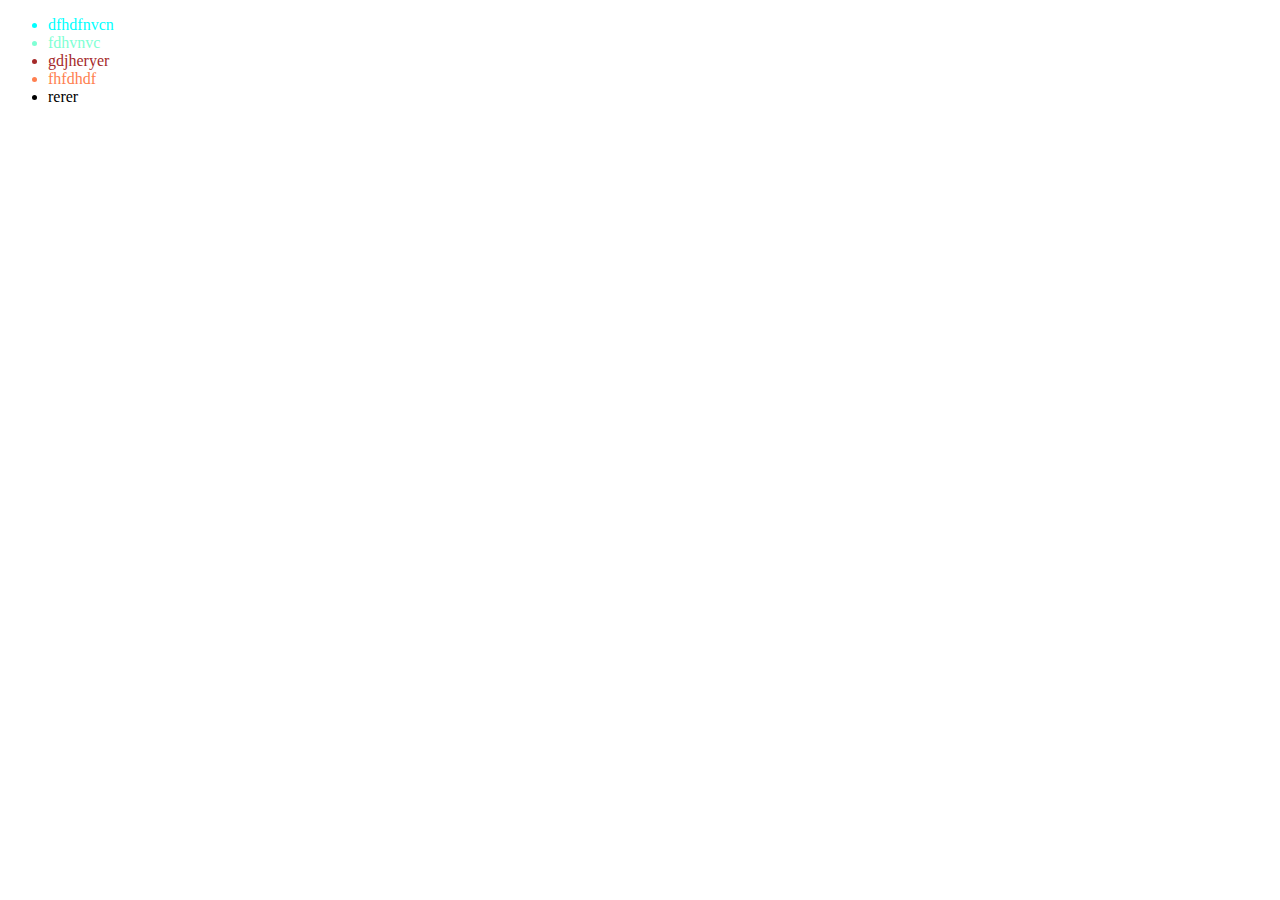
<file: Works/lesson4/index.html>
<!DOCTYPE html>
<html lang="en">
<head>
    <meta charset="UTF-8">
    <meta http-equiv="X-UA-Compatible" content="IE=edge">
    <meta name="viewport" content="width=device-width, initial-scale=1.0">
    <title>Document</title>
    <link rel="stylesheet" href="assets/css/style.css">
</head>
<body>
    <ul>
        <li class="a">dfhdfnvcn</li>
        <li class="b">fdhvnvc</li>
        <li class="c">gdjheryer</li>
        <li class="d">fhfdhdf</li>
        <li class="e">rerer</li>
    </ul>    
</body>
</html>
</file>
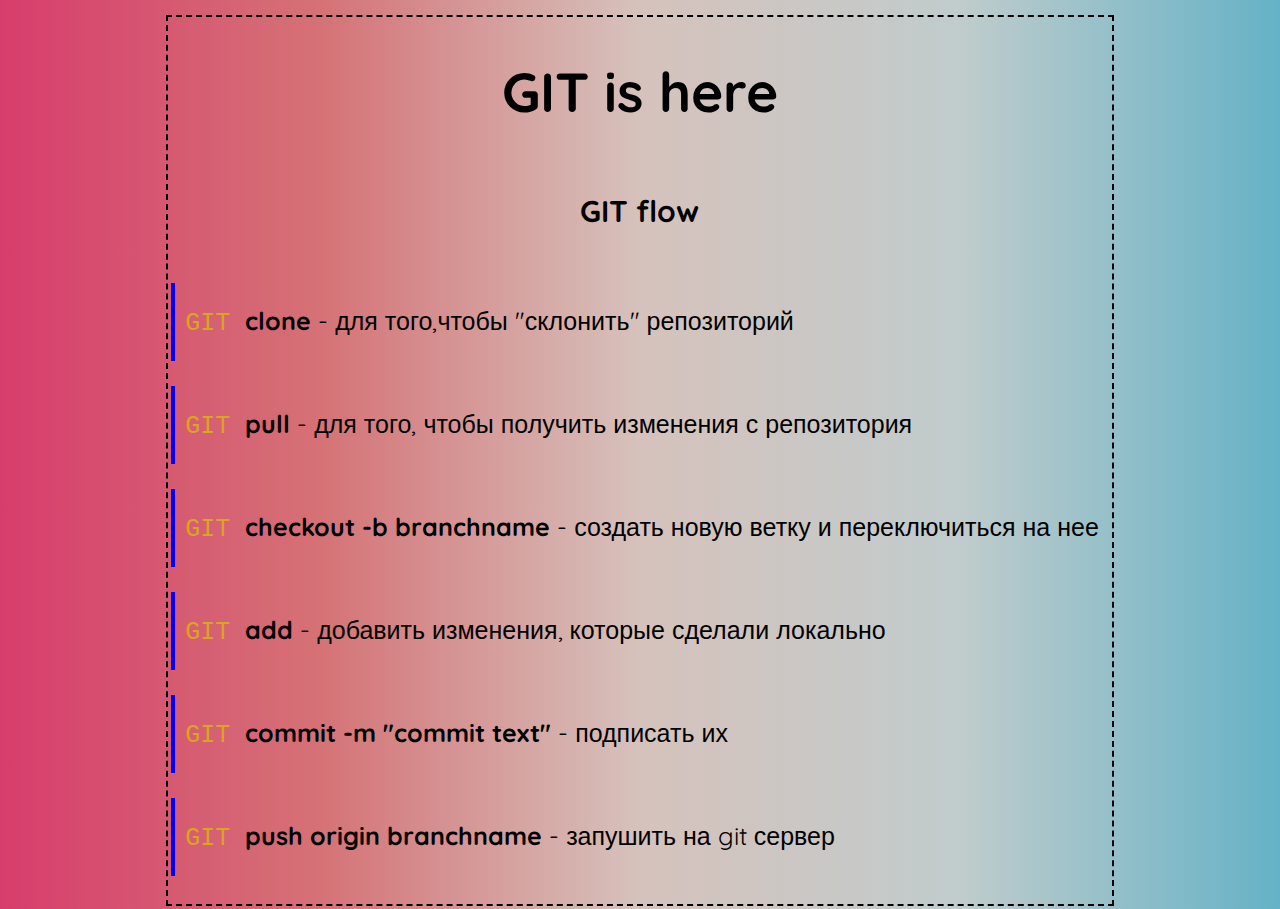
<file: Works/lesson5/index.html>
<!DOCTYPE html>
<html lang="en">
<head>
    <meta charset="UTF-8">
    <meta http-equiv="X-UA-Compatible" content="IE=edge">
    <meta name="viewport" content="width=device-width, initial-scale=1.0">
    <title>Document</title>
    <link rel="stylesheet" href="assets/css/style.css">
    <style>
        @import url('https://fonts.googleapis.com/css2?family=Quicksand:wght@300;500&display=swap');
    </style>
</head>
<body>
    <table>
        <tr>
            <td><h1>GIT is here</h1></td>
        </tr>
        <tr>
            <td><h2>GIT flow</h2></td>
        </tr>
        <tr>
        <td>
            <p><code> GIT </code> <strong>clone</strong> - для того,чтобы "склонить" репозиторий</p>
           
            <p><code> GIT </code> <strong>pull</strong> - для того, чтобы получить изменения с репозитория</p>
           
            <p><code> GIT </code> <strong>checkout -b branchname</strong> - создать новую ветку и переключиться на нее</p>
            
            <p><code> GIT </code> <strong>add</strong> - добавить изменения, которые сделали локально </p>
            
            <p><code> GIT </code><strong>commit -m "commit text"</strong> - подписать их</p>

            <p><code> GIT </code><strong>push origin branchname</strong> - запушить на git сервер</p>
        </td>
        </tr>
    </table>
</body>
</html>
</file>
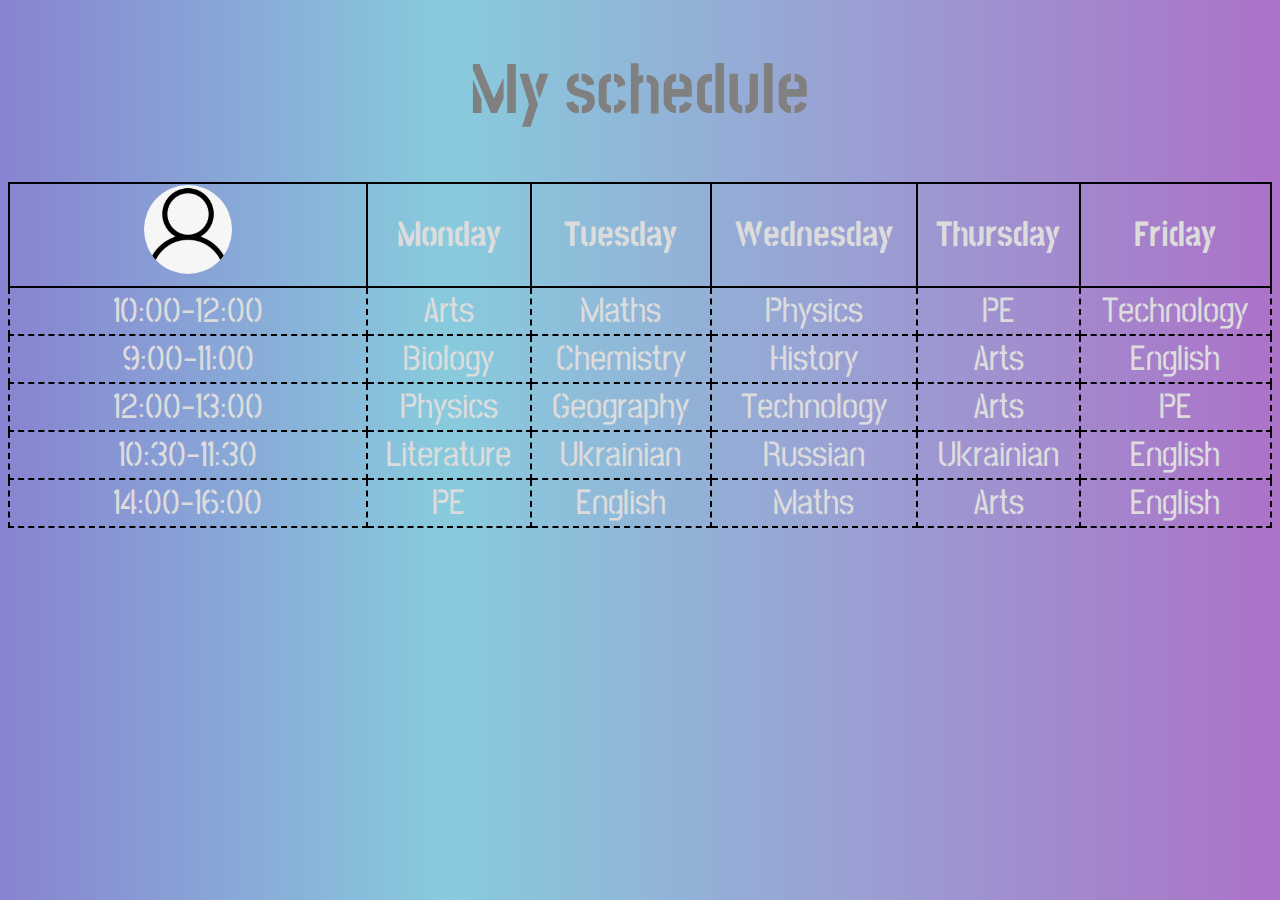
<file: Works/lesson3/index2.html>
<!DOCTYPE html>
<html lang="en">
<head>
    <meta charset="UTF-8">
    <meta http-equiv="X-UA-Compatible" content="IE=edge">
    <meta name="viewport" content="width=device-width, initial-scale=1.0">
    <title>Document</title>
    <link rel="stylesheet" href="assets/css/style.css">
    <style>
        @import url('https://fonts.googleapis.com/css2?family=Stick+No+Bills:wght@400;800&display=swap');
     </style>
</head>
<body>
    <h1>
        My schedule
    </h1>
    <table>
        <tr>
            <th><img src="assets/images/icon.png" alt=""></th>
            <th>Monday</th>
            <th>Tuesday</th>
            <th>Wednesday</th>
            <th>Thursday</th>
            <th>Friday</th>
        </tr>
    <tr>
        <td>10:00-12:00</td>
        <td>Arts</td>
        <td>Maths</td>
        <td>Physics</td>
        <td>PE</td>
        <td>Technology</td>
    </tr>
    <tr>
        <td>9:00-11:00</td>
        <td>Biology</td>
        <td>Chemistry</td>
        <td>History</td>
        <td>Arts</td>
        <td>English</td>
    </tr>
    <tr>
        <td>12:00-13:00</td>
        <td>Physics</td>
        <td>Geography</td>
        <td>Technology</td>
        <td>Arts</td>
        <td>PE</td>
    </tr>
    <tr>
        <td>10:30-11:30</td>
        <td>Literature</td>
        <td>Ukrainian</td>
        <td>Russian</td>
        <td>Ukrainian</td>
        <td>English</td>
    </tr>
    <tr>
        <td>14:00-16:00</td>
        <td>PE</td>
        <td>English</td>
        <td>Maths</td>
        <td>Arts</td>
        <td>English</td>
    </tr>
    </table>
</body>
</html>
</file>
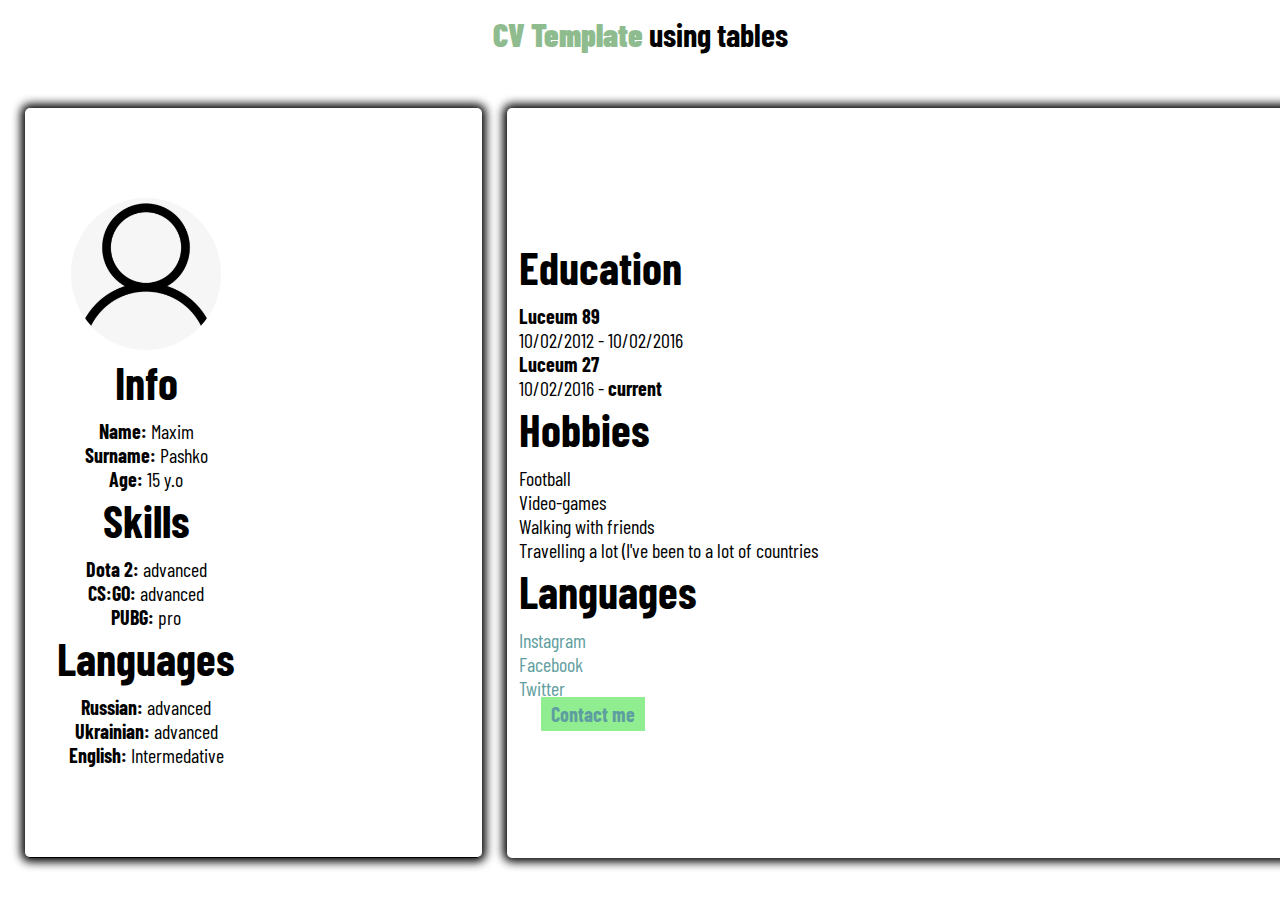
<file: Works/lesson4/index3.html>
<!DOCTYPE html>
<html lang="en">
<head>
    <meta charset="UTF-8">
    <meta http-equiv="X-UA-Compatible" content="IE=edge">
    <meta name="viewport" content="width=device-width, initial-scale=1.0">
    <title>Document</title>
    <link rel="stylesheet" href="assets/css/table.css">
    <style>
        @import url('https://fonts.googleapis.com/css2?family=Barlow+Condensed:wght@400;500&display=swap');
        </style>
</head>
<body>
    <h1><b class="head">CV Template </b>using tables</h1>
    <table class="main">
        <tr>
            <td class="main-left">
                <table class="table1">
                   <tr>
            <td>
                <img class="image" src="assets/images/icon.png" alt="">

            </td>
        </tr>
        <tr>
            <td class="info">
                <ul>
                    <h2>Info</h2>
                    <li><strong>Name:</strong> Maxim</li>
                    <li><strong>Surname:</strong> Pashko</li>
                    <li><strong>Age:</strong> 15 y.o</li>
                </ul>
            </td>
        </tr>
        <tr>
            <td class="skills">
                <ul>
                    <h2>Skills</h2>
                    <li><strong>Dota 2: </strong>advanced</li>
                    <li><strong>CS:GO: </strong>advanced</li>
                    <li><strong>PUBG: </strong>pro</li>
                </ul>
            </td>
        </tr>
        <tr>
            <td class="languages">
                <ul>
                    <h2>Languages</h2>
                    <li><strong>Russian: </strong>advanced</li>
                    <li><strong>Ukrainian: </strong>advanced</li>
                    <li><strong>English: </strong>Intermedative</li>
                </ul>
            </td>

        </tr>
                </table>
            <td class="main-right">
                <table class="table2">
                <tr>
                    <td>
                        <ul>
                            <h2>Education</h2>
                            <li><strong>Luceum 89</strong></li>
                            <li>10/02/2012 - 10/02/2016</li>
                            <li><strong>Luceum 27</strong></li>
                            <li>10/02/2016 - <strong>current</strong></li>
                        </ul>
                    </td>
                </tr> 
                <tr>
                    <td>
                        <ul>
                            <h2>Hobbies</h2>
                            <li>Football</li>
                            <li>Video-games</li>
                            <li>Walking with friends</li>
                            <li>Travelling a lot (I've been to a lot of countries</li>
                        </ul>
                    </td>
                </tr>
                <tr>
                    <td>
                        <ul>
                            <h2>Languages</h2>
                            <li><a href="">Instagram</a></li>
                            <li><a href="">Facebook</a></li>
                            <li><a href="">Twitter</a></li>
                        </ul>
                    </td>
        
                </tr>
                <tr>
                    <td>
                            <h3><a class="contact" href="">Contact me</a></h3>
                    </td>
        
                </tr>
                        </table>
            </td>
    </table>
</body>
</html>
</file>
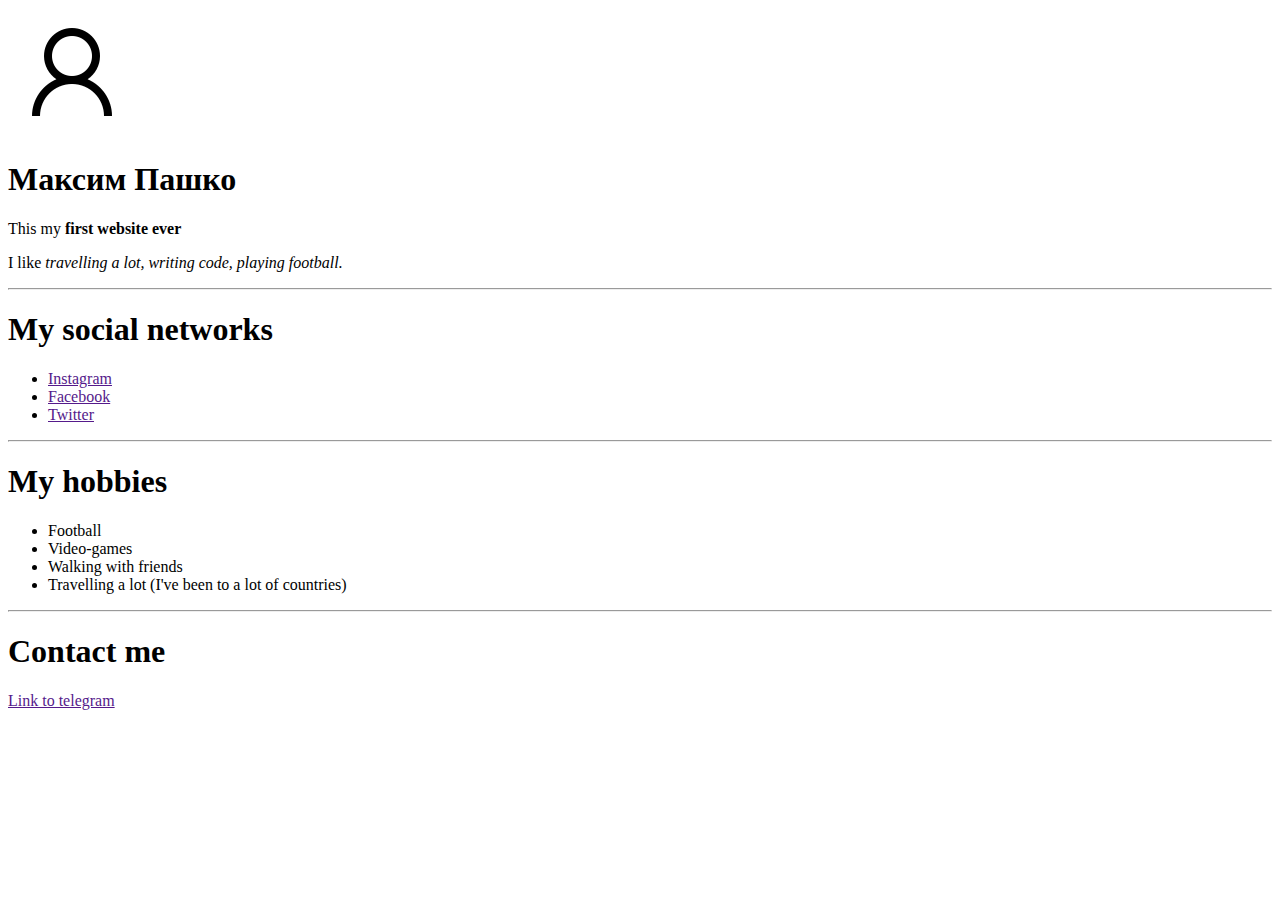
<file: Works/My first lesson/index1.html>
<!DOCTYPE html>
<html lang="en">
<head>
    <meta charset="UTF-8">
    <meta http-equiv="X-UA-Compatible" content="IE=edge">
    <meta name="viewport" content="width=device-width, initial-scale=1.0">
    <title>Document</title>
</head>
<body>
    <img src="[data-uri]">
    <h1>Максим Пашко</h1>
    <p>This my <b>first website ever</b> </p>
    <p>I like <i>travelling a lot, writing code, playing football.</i> </p>
    <hr>
    <h1>My social networks</h1>
    <ul>
        <li><a href="">Instagram</a></li>
        <li><a href="">Facebook</a></li>
        <li><a href="">Twitter</a></li>  
    </ul>
    <hr>
    <h1>My hobbies</h1>
    <ul>
        <li>
            Football
        </li> 
        <li>Video-games</li>
        <li>Walking with friends</li>
        <li>Travelling a lot (I've been to a lot of countries)</li>
    </ul>
    <hr>
    <h1>Contact me</h1>
    <a href="">Link to telegram</a>
</body>
</html>
</file>
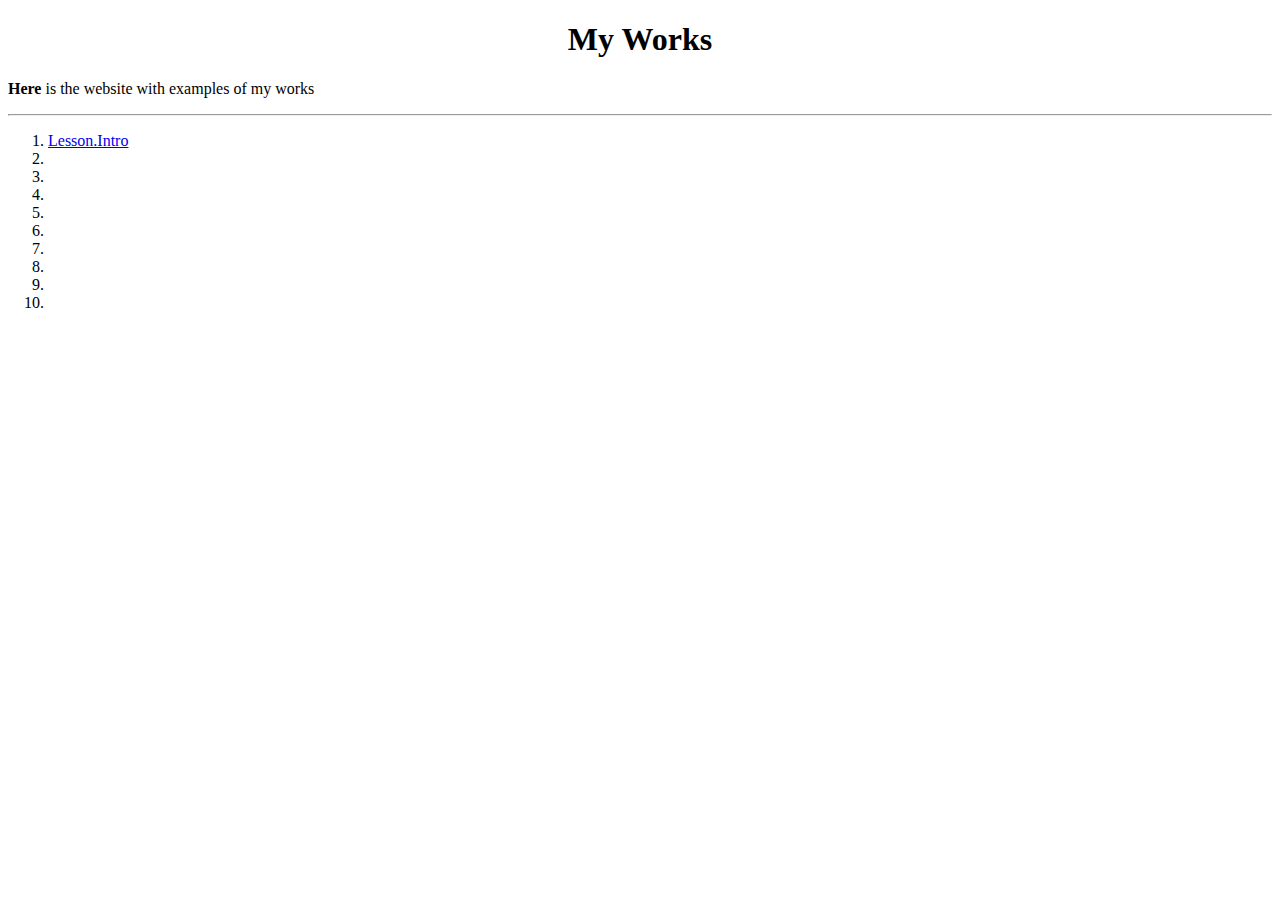
<file: Works/My first lesson/work.html>
<!DOCTYPE html>
<html lang="en">
<head>
    <meta charset="UTF-8">
    <meta http-equiv="X-UA-Compatible" content="IE=edge">
    <meta name="viewport" content="width=device-width, initial-scale=1.0">
    <title>Document</title>
</head>
<body>
    <h1 style="text-align: center; ">My Works</h1>
    <p> <b>Here</b> is the website with examples of my works</p>
    <hr>
    <ol>
        <li><a href="index.html">Lesson.Intro</a></li>
        <li></li>
        <li></li>
        <li></li>
        <li></li>
        <li></li>
        <li></li>
        <li></li>
        <li></li>
        <li></li>
    </ol>
</body>
</html>
</file>
<file: Works/lesson4/assets/css/style.css>
.a{color: aqua;}
.b{color: aquamarine;}
.c{color: brown ;}
.d{color: coral;}
</file>
<file: Works/lesson5/assets/css/style.css>
body{
    font-family: 'Quicksand', sans-serif; 
    background: rgb(215,61,108);
background: linear-gradient(90deg, rgba(215,61,108,1) 0%, rgba(213,114,118,1) 25%, rgba(214,194,188,1) 50%, rgba(192,204,204,1) 75%, rgba(101,178,198,1) 100%);
}
h1{
    text-align: center;
    font-size: 55px;
}
h2{
    text-align: center;
    font-size: 30px;
}
table{
    border: 2px dashed black;
    width: 1450;
    height: 950;
    margin: 15px auto;
}
p:hover{
    border-left: 4px solid dodgerblue;
}

code{
    color: goldenrod
}
p{
    font-size: 25px;
    border-left: 4px solid blue;
    line-height: 55px;
    text-align: middle;
    padding: 10px;
}
</file>
<file: Works/lesson3/assets/css/style.css>
img{
    width: 25%;
    border-radius: 50%;
}
h1{
    font-weight: bold;
    text-align: center;
    color: gray;
    font-size: 70px;
    font-weight: bolder;
}
table{
    border-collapse: collapse;
    width: 100%;
    text-align: center;
    color: gainsboro;
    font-size: 35px;
}
td{
    border:2px dashed black;
}
th{
    border:2px solid black;
}
body{
    font-family: 'Stick No Bills', sans-serif;
    background: rgb(136,131,209);
background: linear-gradient(90deg, rgba(136,131,209,1) 0%, rgba(136,203,221,1) 35%, rgba(172,114,200,1) 100%);
}
td:hover{
    border:3px solid white;
    background: rgb(184,180,255);
background: linear-gradient(90deg, rgba(184,180,255,1) 0%, rgba(136,203,221,1) 49%, rgba(171,215,255,1) 100%);
}
h1:hover{
    color: blueviolet;
}
th:hover{
    color: blueviolet;
}
</file>
<file: Works/lesson4/assets/css/table.css>
*{
padding: 0;
margin: 0;
box-sizing: border-box;
}

body{
    font-family: 'Barlow Condensed', sans-serif;

}
h1{
    text-align: center;
    padding: 15px;
}
.head{
    color: darkseagreen;
}
a{
    text-decoration: none; color: cadetblue; font-size: 20px;
}
h2{
    font-size: 45px;
    padding-bottom: 10px;
}
h3{
    text-align: center;
    padding-right: 50%;
}
.image{
    border-radius: 50%;
    width: 150px;
    text-align: center;
}
ul{
    font-size: 20px;
    list-style: none;
}
.main{
    
    width: 1800px;
    height: 800px;
    margin: 15px auto;
    border-spacing: 25px;
}
.main-left,.main-right{
    -webkit-box-shadow: 0px 0px 10px 4px #000000; 
box-shadow: 0px 0px 10px 4px #000000;
    border-radius: 5px;
    margin: 0.15px;
    padding: 0.25px;
}
.main-left{
    text-align: center;
    width: 450px;
    padding: 10px 30px;
    border-bottom: 1px solid black ;
}
.main-right{
    width: 1250px;
    padding: 10px;
}
.info{
    text-align: center;
}
.image{
    text-align: center;
}
.skills{
    text-align: center;
}
.languages{
    text-align: center;
}
.contact{
    padding: 5px 10px;
    background-color: lightgreen;

}
</file>
